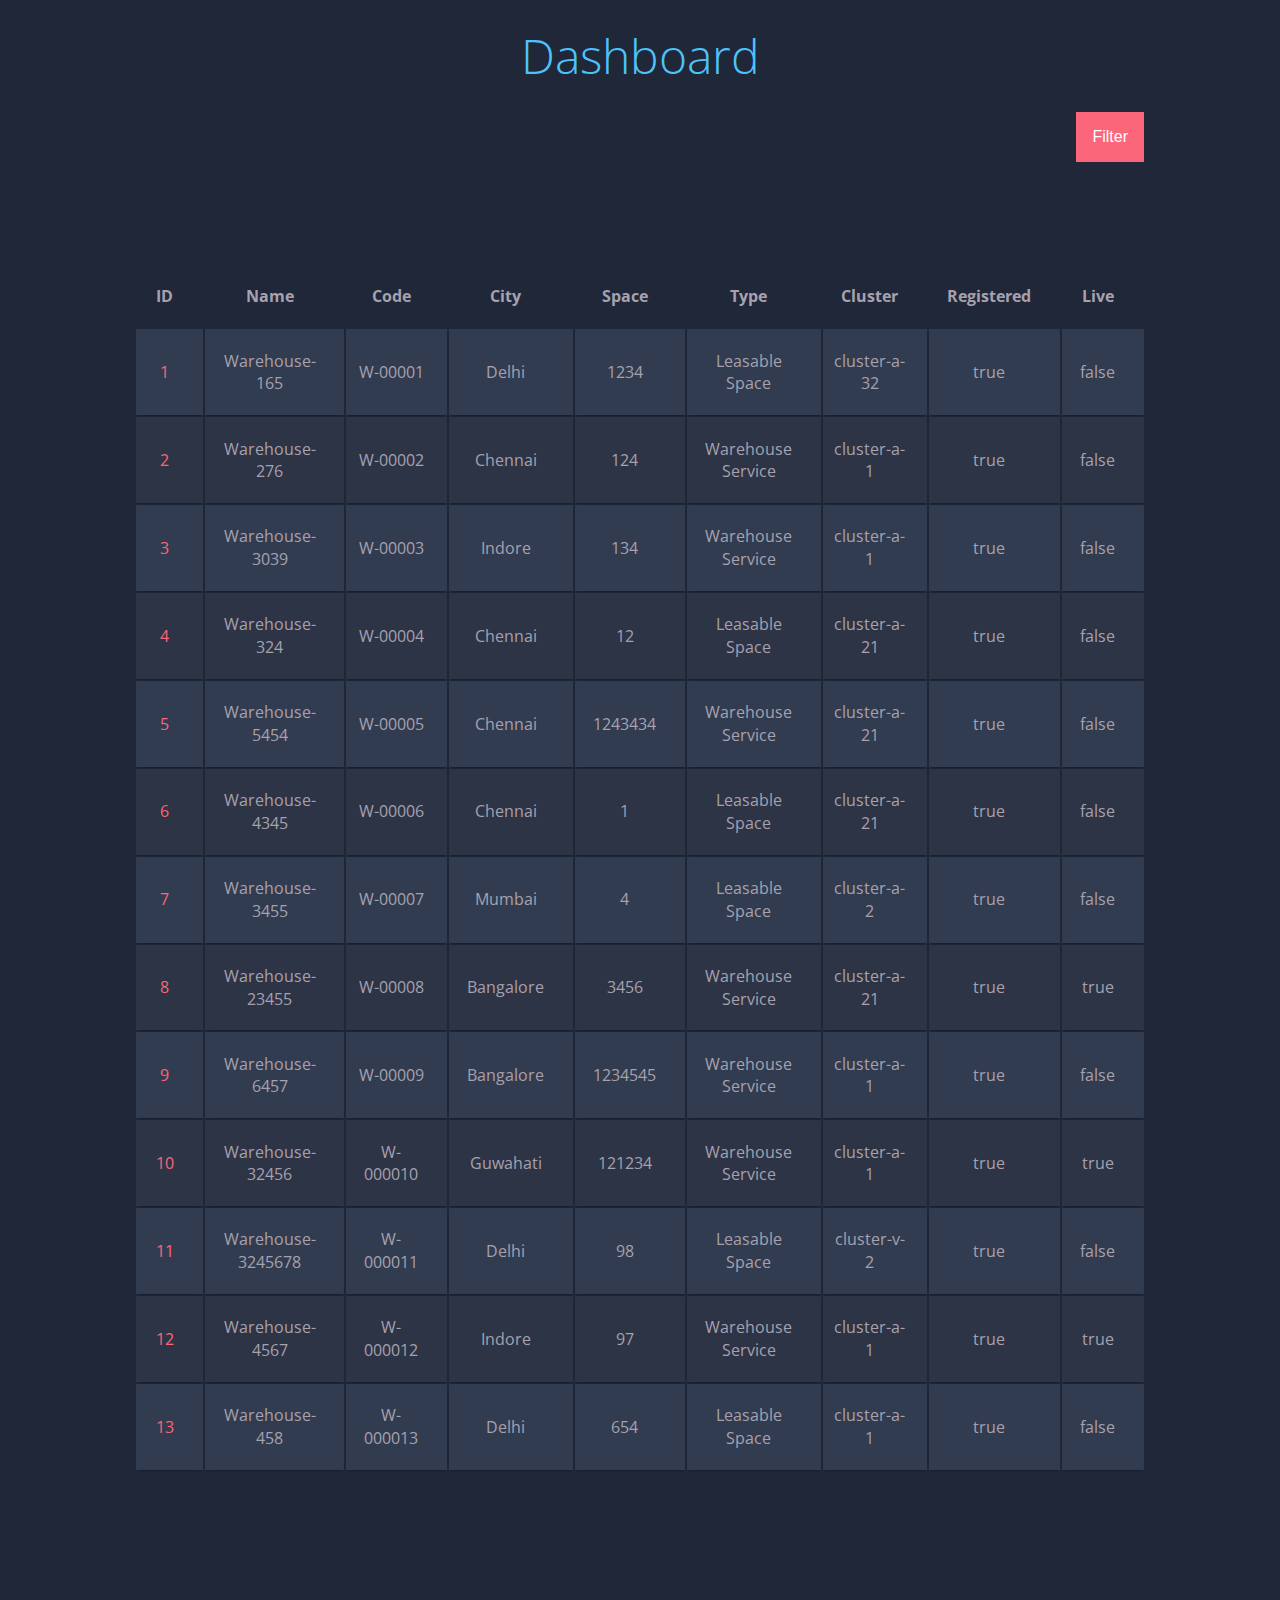
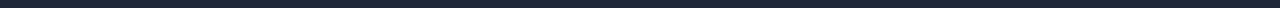
<file: index.html>
<!DOCTYPE html>
<html lang="en" >
<head>
  <meta charset="UTF-8">
  <title>Dashboard</title>
  <link rel="stylesheet" href="./style.css">
  <script src="https://code.jquery.com/jquery-3.2.1.min.js"></script>
  <script  src="./script.js"></script>

</head>
<body>
<!-- partial:index.partial.html -->
<h1>Dashboard</h1>

<div class="dropdown-container">
<div class="dropdown">
  <button class="dropbtn">Filter</button>
  <div class="dropdown-content">
  <a href="#">City <input id="city-text"  type="text" onkeyup="filterByCity()" /> </a>
  <a href="#">Cluster <input id="cluster-text"  type="text" onkeyup="filterByCluster()" /> </a>
  <a href="#">Space <input id="space-text"  type="text" onkeyup="filterBySpace()" /> </a>
  <a href="#" onclick="displayAll()">All</a>

  </div>
</div>
</div>

<table class="container">
	<thead>
		<tr>
				<th>ID</th>
				<th>Name</th>
				<th>Code</th>
				<th>City</th>
				<th>Space</th>
        		<th>Type</th>
        		<th>Cluster</th>
        		<th>Registered</th>
        		<th>Live</th>
		</tr>
	</thead>
	<tbody>
	</tbody>
	<script type="text/javascript">createTable();</script>
</table>
<!-- partial -->


</body>
</html>
</file>
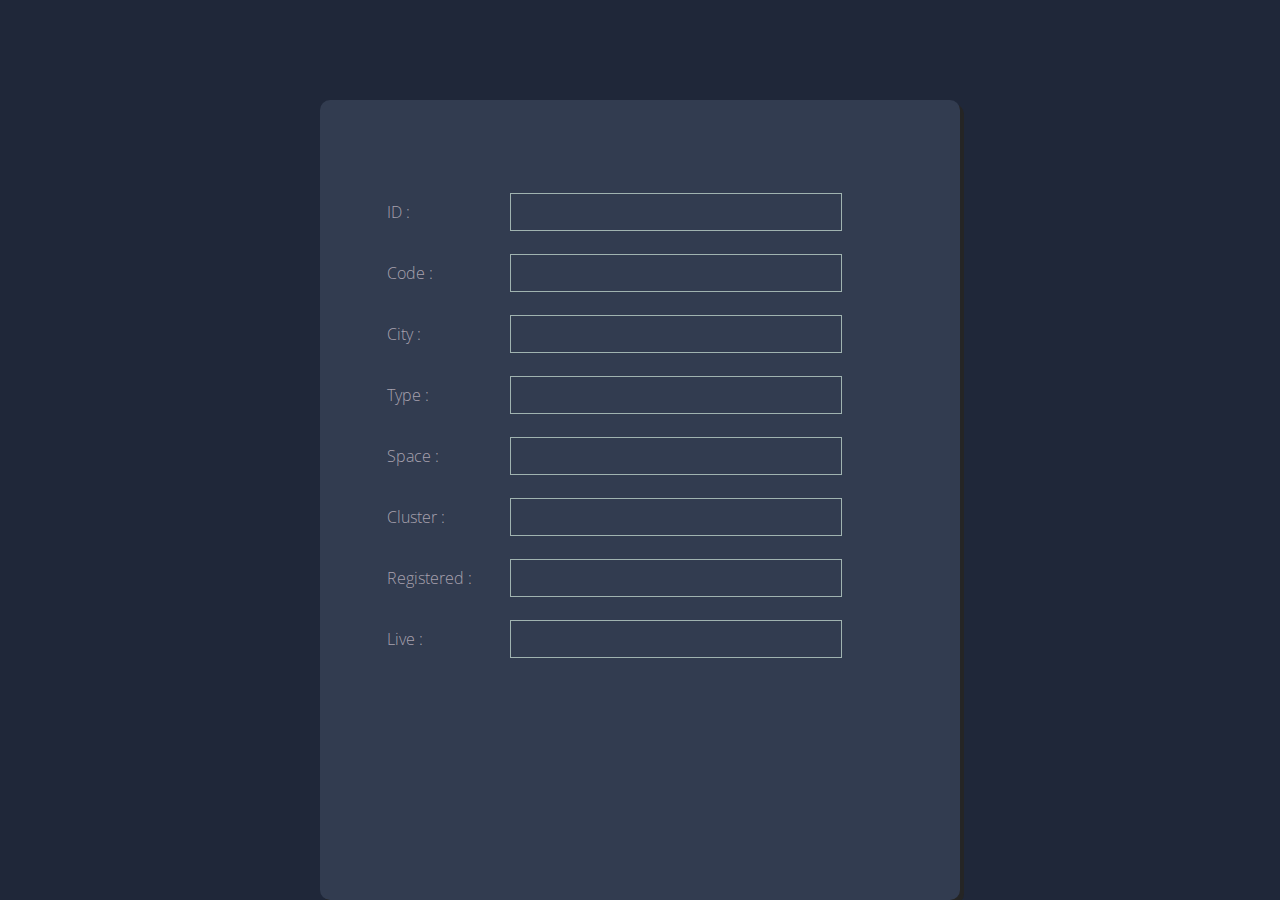
<file: info.html>
<!DOCTYPE html>
<htmL>
<head>
<title>Information</title>
<meta charset="UTF-8">
<link rel="stylesheet" href="./style.css">
<script src="https://code.jquery.com/jquery-3.2.1.min.js"></script>
<script  src="./script.js"></script>
</head>
<body>
<div class="content">
	<h3 id="warehouse-name"></h2>
	<div class="inner-container">
		<table class="content-table">
			<tr><td><label>ID :</label></td><td class="value-column"><input id="column-id" onkeyup="editFunction()"/></td></tr>
			<tr><td><label>Code :</label></td><td class="value-column"><input id="column-code" onkeyup="editFunction()"/></td></tr>
			<tr><td><label>City :</label></td><td class="value-column" ><input id="column-city" onkeyup="editFunction()"/></td></tr>
			<tr><td><label>Type :</label></td><td class="value-column" ><input id="column-type" onkeyup="editFunction()"/></td></tr>
			<tr><td><label>Space :</label></td><td class="value-column" ><input id="column-space" onkeyup="editFunction()"/></td></tr>
			<tr><td><label>Cluster :</label></td><td class="value-column" ><input id="column-cluster" onkeyup="editFunction()"/></td></tr>
			<tr><td><label>Registered :</label></td><td class="value-column"><input id="column-registered" onkeyup="editFunction()"/></td></tr>
			<tr><td><label>Live :</label></td><td class="value-column"><input id="column-live" onkeyup="editFunction()"/></td></tr>
		</table>
		<script type="text/javascript">setValues();</script>
		<button class="savebtn" onclick="saveFunction()">Save</button>
		<button class="savebtn" onclick="setValues()">Cancel</button>
	</div>
</div>
</body>
</htmL>
</file>
<file: style.css>
@charset "UTF-8";
@import url(https://fonts.googleapis.com/css?family=Open+Sans:300,400,700);

body {
  font-family: 'Open Sans', sans-serif;
  font-weight: 300;
  line-height: 1.42em;
  color:#A7A1AE;
  background-color:#1F2739;
}

h1 {
  font-size:3em; 
  font-weight: 300;
  line-height:1em;
  text-align: center;
  color: #4DC3FA;
}

h2 {
  font-size:1em; 
  font-weight: 300;
  text-align: center;
  display: block;
  line-height:1em;
  padding-bottom: 2em;
  color: #FB667A;
}

h2 a {
  font-weight: 700;
  text-transform: uppercase;
  color: #FB667A;
  text-decoration: none;
}

.blue { color: #185875; }
.yellow { color: #FFF842; }

.container th h1 {
	  font-weight: bold;
	  font-size: 1em;
  text-align: left;
  color: #185875;
}

.container td {
	  font-weight: normal;
	  font-size: 1em;
  -webkit-box-shadow: 0 2px 2px -2px #0E1119;
	   -moz-box-shadow: 0 2px 2px -2px #0E1119;
	        box-shadow: 0 2px 2px -2px #0E1119;
}

.container {
	  text-align: left;
	  overflow: hidden;
	  width: 80%;
	  margin: 0 auto;
  display: table;
  padding: 0 0 8em 0;
}

.container td, .container th {
	  padding-bottom: 2%;
	  padding-top: 2%;
  padding-left:1%;  
  padding-right: 2%;
  text-align: center;
  width: 2%;
}

/* Background-color of the odd rows */
.container tr:nth-child(odd) {
	  background-color: #323C50;
}

/* Background-color of the even rows */
.container tr:nth-child(even) {
	  background-color: #2C3446;
}

.container th {
	  background-color: #1F2739;
}

.container td:first-child { color: #FB667A; }

.container tr:hover {
   background-color: #464A52;
-webkit-box-shadow: 0 6px 6px -6px #0E1119;
	   -moz-box-shadow: 0 6px 6px -6px #0E1119;
	        box-shadow: 0 6px 6px -6px #0E1119;
}

.container td:hover {
  background-color: #FFF842;
  color: #403E10;
  font-weight: bold;
  
  
  /*transition-delay: 0s;
	  transition-duration: 0.4s;
	  transition-property: all;
  transition-timing-function: line;*/
}

@media (max-width: 800px) {
.container td:nth-child(4),
.container th:nth-child(4) { display: none; }
}

/*DROP DOWN*/

.dropbtn {
  background-color: #FB667A;
  color: white;
  padding: 16px;
  font-size: 16px;
  border: none;
  cursor: pointer;
}

.dropdown {
  position: relative;
  display: inline-block;
  float: right;
  margin-right:10vw;
}

.dropdown-content {
  display: none;
  position: absolute;
  background-color: #f9f9f9;
  min-width: 160px;
  box-shadow: 0px 8px 16px 0px rgba(0,0,0,0.2);
  z-index: 1;
}

.dropdown-content a {
  color: black;
  padding: 12px 16px;
  text-decoration: none;
  display: block;
}

.dropdown-content a:hover {background-color: #f1f1f1}

.dropdown:hover .dropdown-content {
  display: block;
}

.dropdown:hover .dropbtn {
  background-color: #FFF842;
}

.dropdown-container{
  width:100%;
  float: right;
  margin-bottom: 100px;
}

/*SECOND PAGE*/



.content{
  position: absolute;
  top:100px;
  left: 0;
  right: 0;
  margin: auto;
  background-color:#323C50;
  height: 800px;
  width: 50%;
  border-radius: 10px;
  box-shadow: 4px 4px   #252525 ;
  align-items: center;
}

#warehouse-name{
position: absolute;
left: 50%;
transform: translate(-50%, -50%);
color: white;
font-weight: bold;
}

.inner-container{
  position: absolute;
  left: 50%;
  top:50%;
  transform: translate(-50%, -50%);
  height: 80%;
  width:80%;

}

.content-table{
  margin-top: 10px;
}

.content-table td{
  padding-bottom:20px;
  padding-right: 35px;
}


.value-column{
  font-weight: bold;
  color:#F8F5F5;
}

td label{
  font-weight: 300;

}

.content input{
  font-size: 22px;
  display: block;
  width: 100%;
  height: 60%;
  padding: 5px 10px;
  background: none;
  background-image: none;
  border: 1px solid #a0b3b0;
  color: #ffffff;
  border-radius: 0;
  transition: border-color .25s ease, box-shadow .25s ease;
  text-align:center;
}
input:focus{
  outline: 0;
  border-color: #1ab188;
}

.savebtn {
  background-color: #FB667A;
  color: white;
  padding: 16px;
  font-size: 16px;
  border: none;
  cursor: pointer;
  margin-top:20px;
  float:left;
  margin-right: 20px;
  display:none;
}

@media all and (max-width:768px) {
        .content tr {    display: table;  width:100%;    }               
        .content td {    display: table-row; }           
    }
</file>
